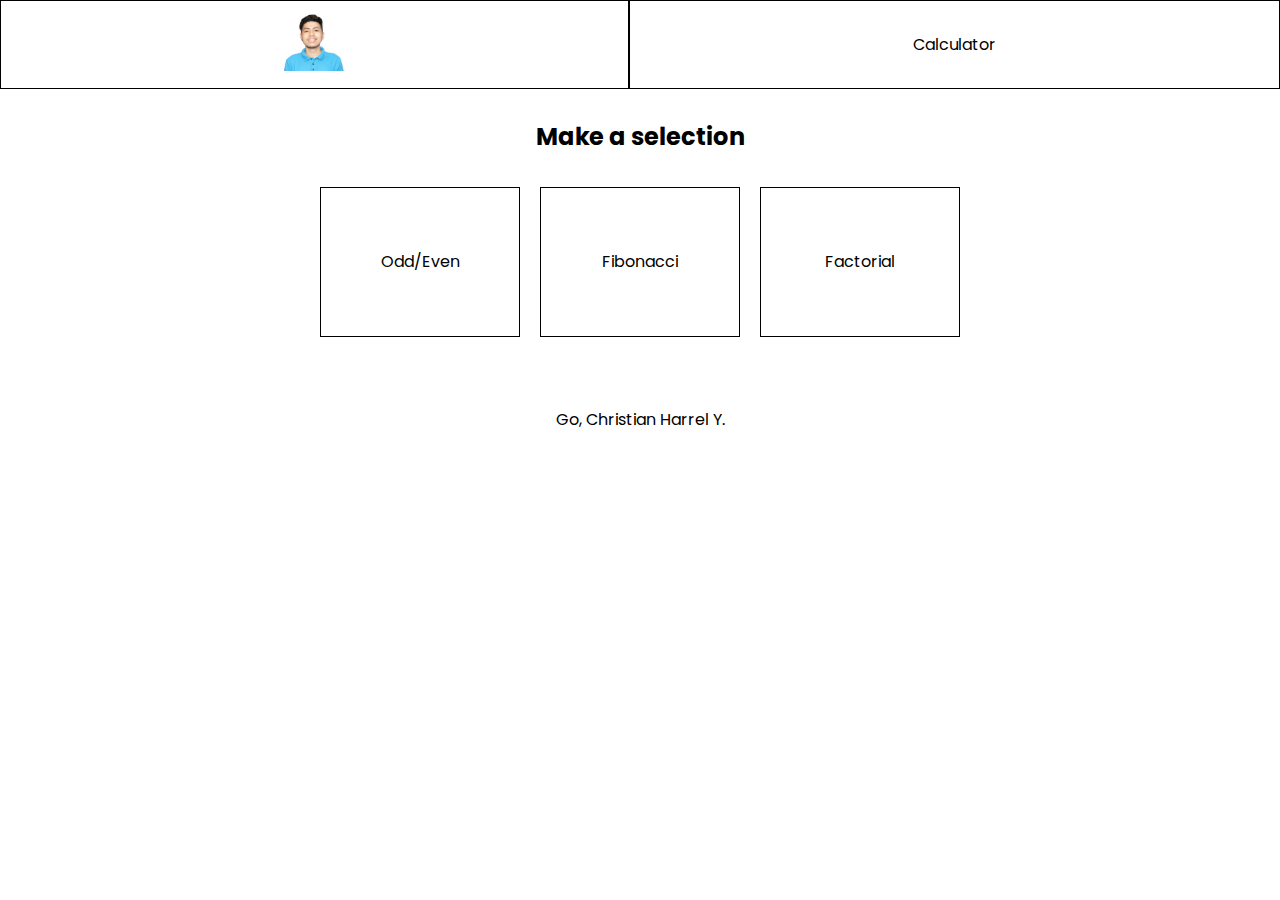
<file: calculator/index.html>
<!DOCTYPE html>
<html lang="en">
  <head>
    <meta charset="UTF-8" />
    <meta name="viewport" content="width=device-width, initial-scale=1.0" />
    <title>Calculator</title>
    <link rel="icon" href="../assets/icons/carrieschan-icon.png" />
    <link rel="stylesheet" href="./style.css" />
  </head>
  <body>
    <nav>
        <div class="logo">
          <img src="../assets/profile.jpg" alt="Logo" />
        </div>
        <div class="title">Calculator</div>
      </div>
    </nav>

    <h2>Make a selection</h2>

    <div class="container">
      <div class="sections">
        <a href="./odd-even.html">
          <div class="odd-even">Odd/Even</div>
        </a>
        <a href="./fibonacci.html">
          <div class="fibonacci">Fibonacci</div>
        </a>
        <a href="./factorial.html">
          <div class="factorial">Factorial</div>
        </a>
      </div>

      <div class="name">
        <p>Go, Christian Harrel Y.</p>
      </div>
    </div>
  </body>
</html>
</file>
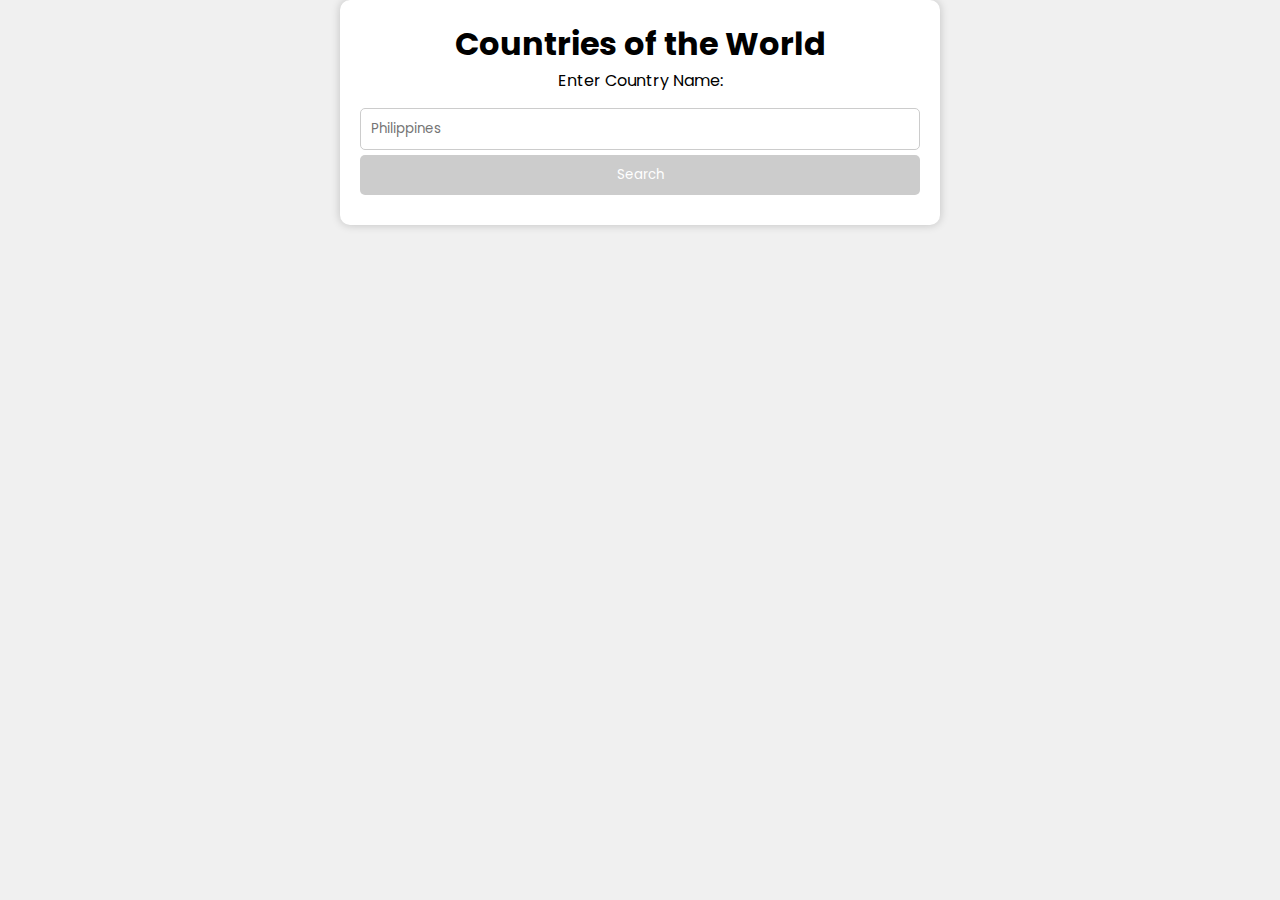
<file: countries/index.html>
<!DOCTYPE html>
<html lang="en">
  <head>
    <meta charset="UTF-8" />
    <meta name="viewport" content="width=device-width, initial-scale=1.0" />
    <title>Countries Of The World</title>
    <link rel="icon" href="../assets/icons/carrieschan-icon.png" />
    <link rel="stylesheet" href="./style.css" />
  </head>
  <body>
    <div class="container">
      <h1>Countries of the World</h1>
      <label for="country_input">Enter Country Name:</label>
      <div class="input-container">
        <input type="text" id="country_input" placeholder="Philippines" />
        <button onclick="searchCountry()" id="search_button" disabled>
          Search
        </button>
      </div>
    </div>

    <div class="results-container">
      <div id="country_details"></div>
      <div id="other_countries"></div>
    </div>

    <script src="./main.js"></script>
  </body>
</html>
</file>
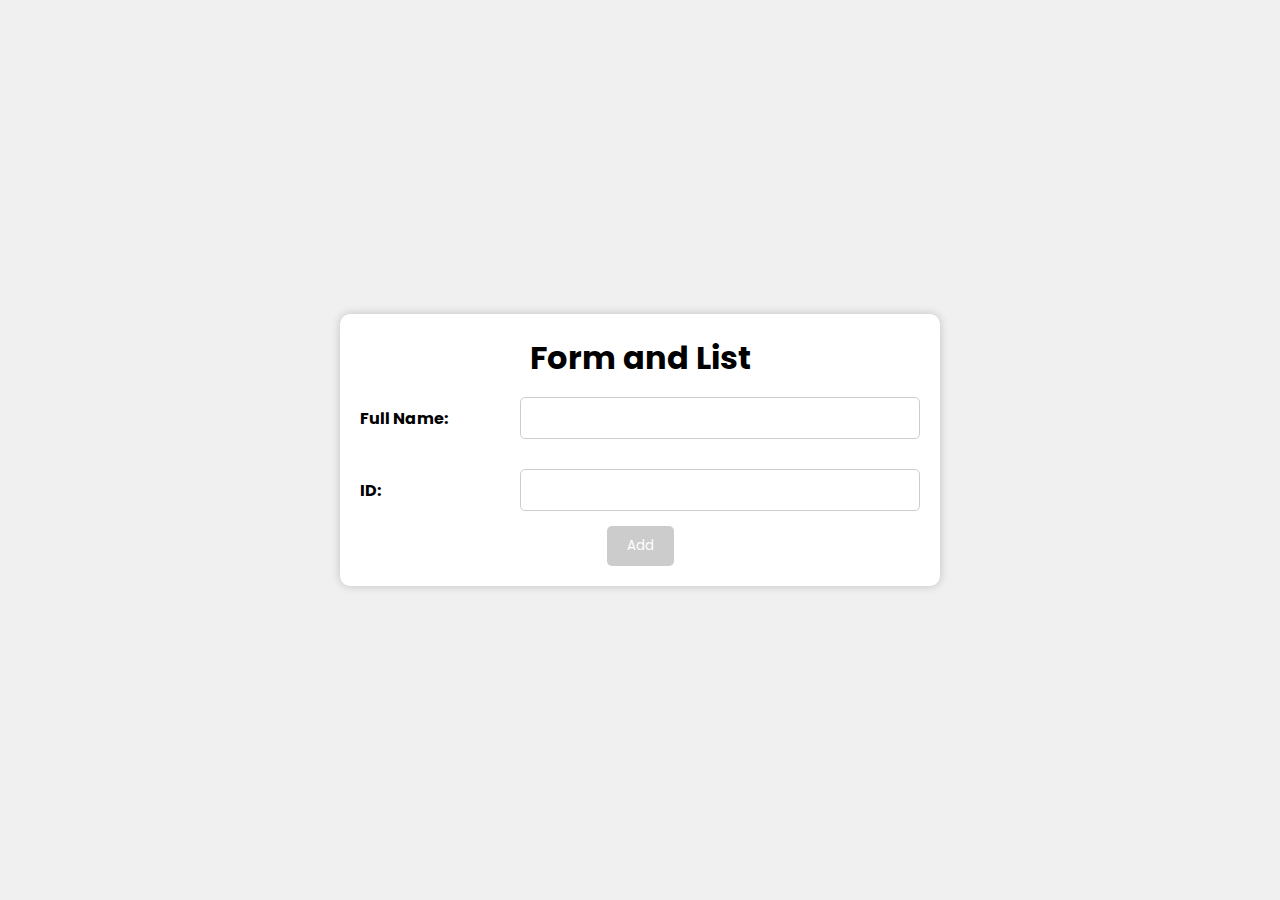
<file: list/index.html>
<!DOCTYPE html>
<html lang="en">
  <head>
    <meta charset="UTF-8" />
    <meta name="viewport" content="width=device-width, initial-scale=1.0" />
    <title>Form and List</title>
    <link rel="icon" href="../assets/icons/carrieschan-icon.png" />
    <link rel="stylesheet" href="./style.css" />
  </head>
  <body>
    <div class="container">
      <h1>Form and List</h1>

      <form id="item_form">
        <div class="input-container">
          <label for="full-name">Full Name:</label>
          <input type="text" id="full_name" required pattern="[A-Za-z0-9]+" />
        </div>
        <div class="input-container">
          <label for="id">ID:</label>
          <input type="number" id="id" required />
        </div>
        <div class="button-container">
          <button type="button" id="add_button" disabled>Add</button>
        </div>
      </form>

      <ul id="item_list"></ul>
    </div>

    <script src="./main.js"></script>
  </body>
</html>
</file>
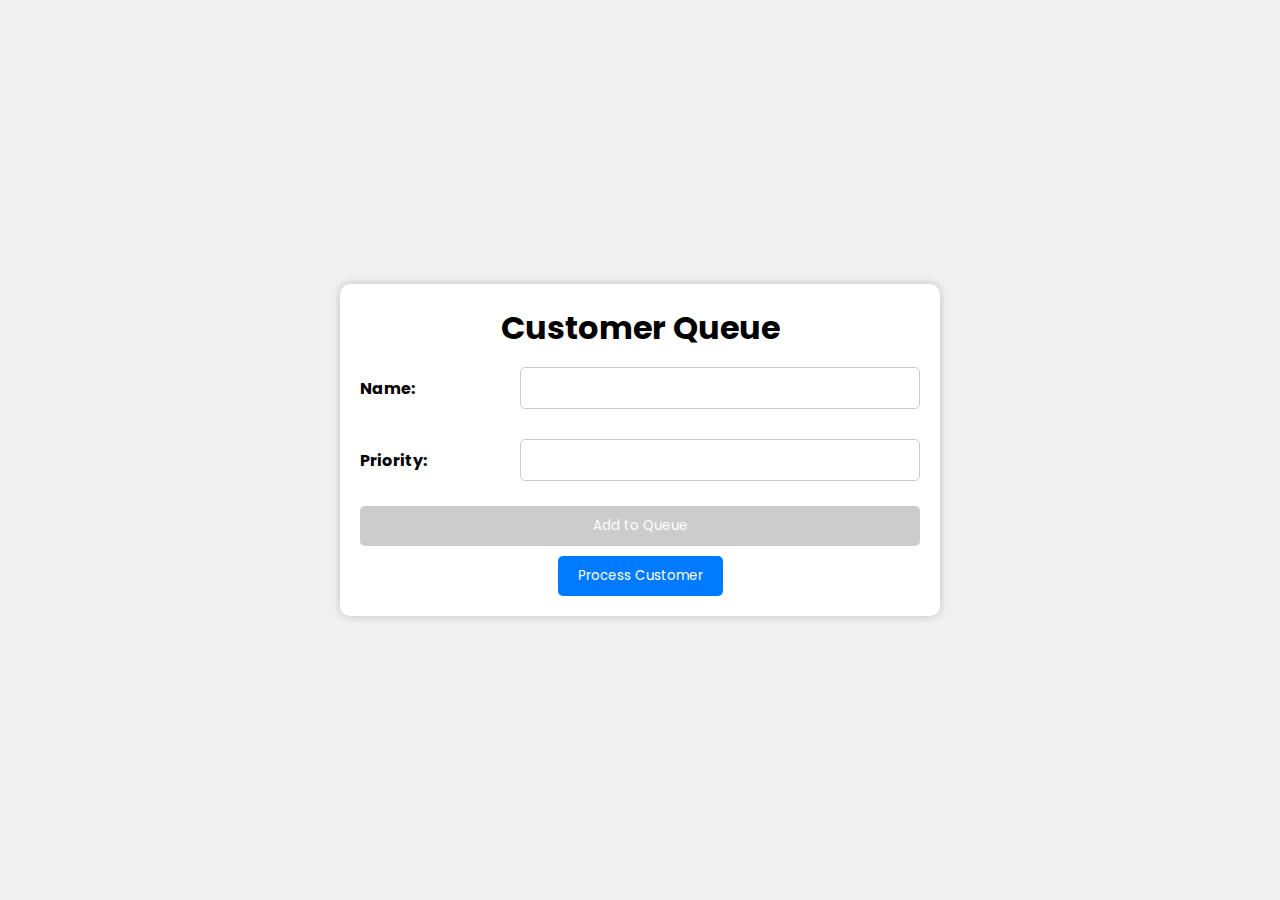
<file: queue/index.html>
<!DOCTYPE html>
<html lang="en">
  <head>
    <meta charset="UTF-8" />
    <meta name="viewport" content="width=device-width, initial-scale=1.0" />
    <title>Customer Queue</title>
    <link rel="icon" href="../assets/icons/carrieschan-icon.png" />
    <link rel="stylesheet" href="./style.css" />
  </head>
  <body>
    <div class="container">
      <h1>Customer Queue</h1>
      <form id="customer-form">
        <div class="input-container">
          <label for="name">Name:</label>
          <input type="text" id="name" required />
        </div>

        <div class="input-container">
          <label for="priority">Priority:</label>
          <input type="number" id="priority" required />
        </div>

        <button type="button" id="add_button" onclick="addToQueue()">
          Add to Queue
        </button>
      </form>

      <button type="button" onclick="processCustomer()">
        Process Customer
      </button>

      <div id="customer_info"></div>
    </div>

    <script src="./main.js"></script>
  </body>
</html>
</file>
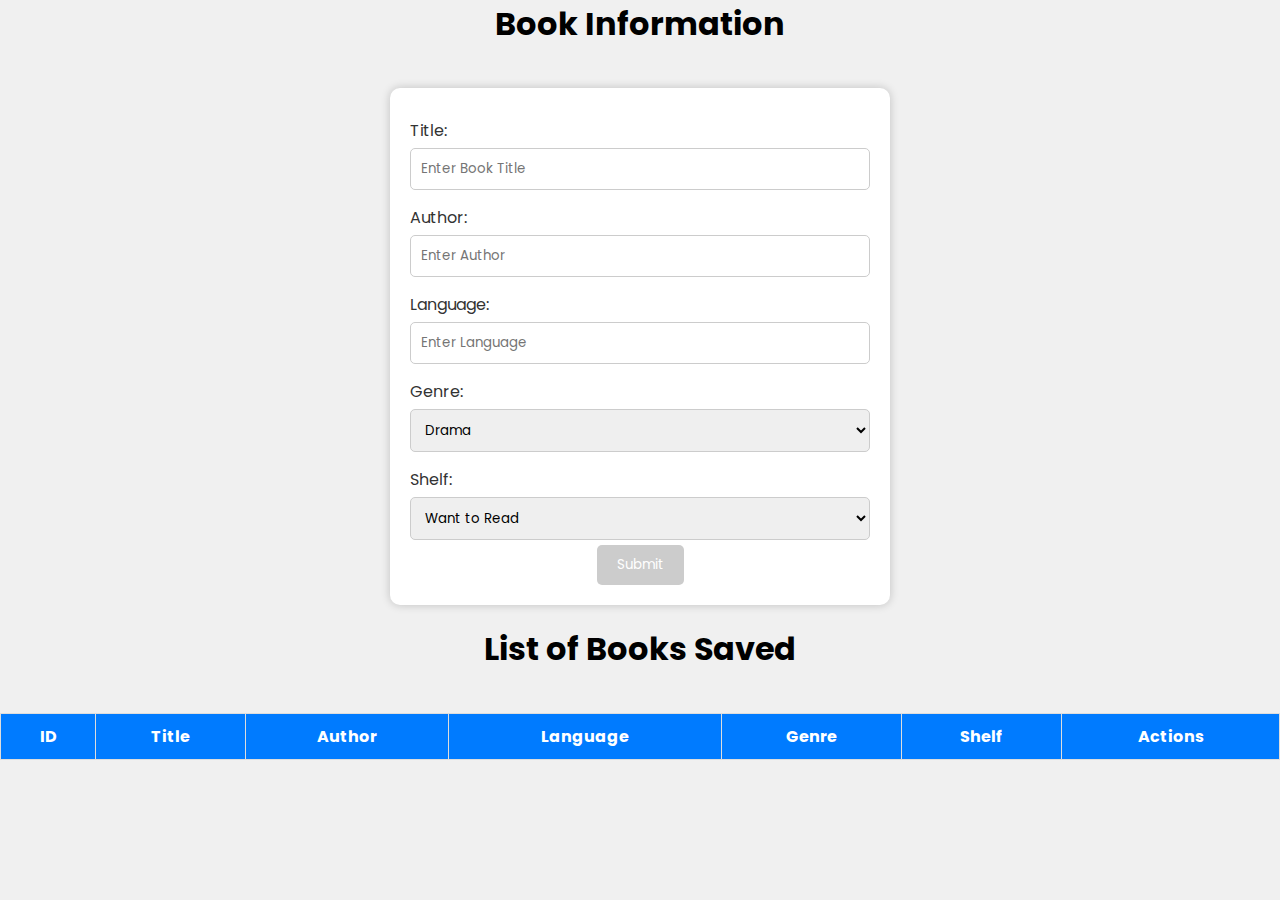
<file: rest/index.html>
<!DOCTYPE html>
<html lang="en">
  <head>
    <meta charset="UTF-8" />
    <meta name="viewport" content="width=device-width, initial-scale=1.0" />
    <title>Book Information</title>
    <link rel="icon" href="../assets/icons/carrieschan-icon.png" />
    <link rel="stylesheet" href="./style.css" />
  </head>
  <body>
    <h1>Book Information</h1>

    <div class="form-container">
      <form id="book_form">
        <label for="title">Title:</label>
        <input
          type="text"
          id="title"
          name="title"
          placeholder="Enter Book Title"
          required />

        <label for="author">Author:</label>
        <input
          type="text"
          id="author"
          name="author"
          placeholder="Enter Author"
          required />

        <label for="language">Language:</label>
        <input
          type="text"
          id="language"
          name="language"
          placeholder="Enter Language"
          required />

        <label for="genre">Genre:</label>
        <select id="genre" name="genre" required>
          <option value="Drama">Drama</option>
          <option value="Fiction">Fiction</option>
          <option value="NonFiction">Non Fiction</option>
          <option value="Poetry">Poetry</option>
        </select>

        <label for="shelf">Shelf:</label>
        <select id="shelf" name="shelf" required>
          <option value="WantToRead">Want to Read</option>
          <option value="CurrentlyReading">Currently Reading</option>
          <option value="Read">Read</option>
        </select>
        <input type="hidden" id="book_id" />

        <button type="submit" id="submit_button" disabled>Submit</button>
      </form>
    </div>

    <h1>List of Books Saved</h1>

    <div class="table-container">
      <table id="book_table">
        <thead>
          <tr>
            <th>ID</th>
            <th>Title</th>
            <th>Author</th>
            <th>Language</th>
            <th>Genre</th>
            <th>Shelf</th>
            <th>Actions</th>
          </tr>
        </thead>
        <tbody id="table_body"></tbody>
      </table>
    </div>

    <script src="./main.js"></script>
  </body>
</html>
</file>
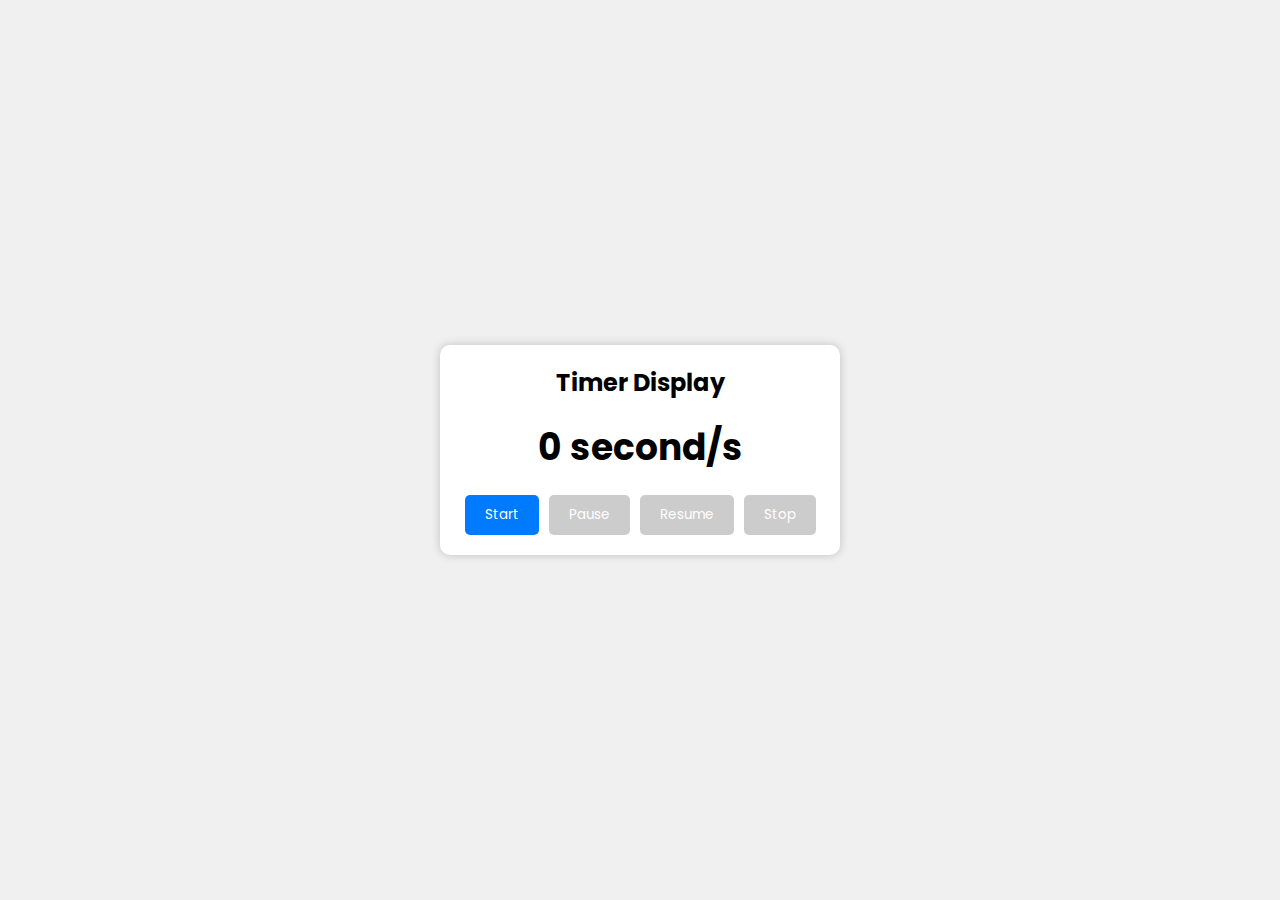
<file: timer/index.html>
<!DOCTYPE html>
<html lang="en">
  <head>
    <meta charset="UTF-8" />
    <meta name="viewport" content="width=device-width, initial-scale=1.0" />
    <title>Timer</title>
    <link rel="icon" href="../assets/icons/carrieschan-icon.png" />
    <link rel="stylesheet" href="./style.css" />
  </head>
  <body>
    <div class="container">
      <h1>Timer Display</h1>

      <div class="timer-wrapper">
        <p id="timer">0 second/s</p>
        <div class="buttons">
          <button id="start_button">Start</button>
          <button id="pause_button" disabled>Pause</button>
          <button id="resume_button" disabled>Resume</button>
          <button id="stop" disabled>Stop</button>
        </div>
      </div>
    </div>

    <script src="./main.js"></script>
  </body>
</html>
</file>
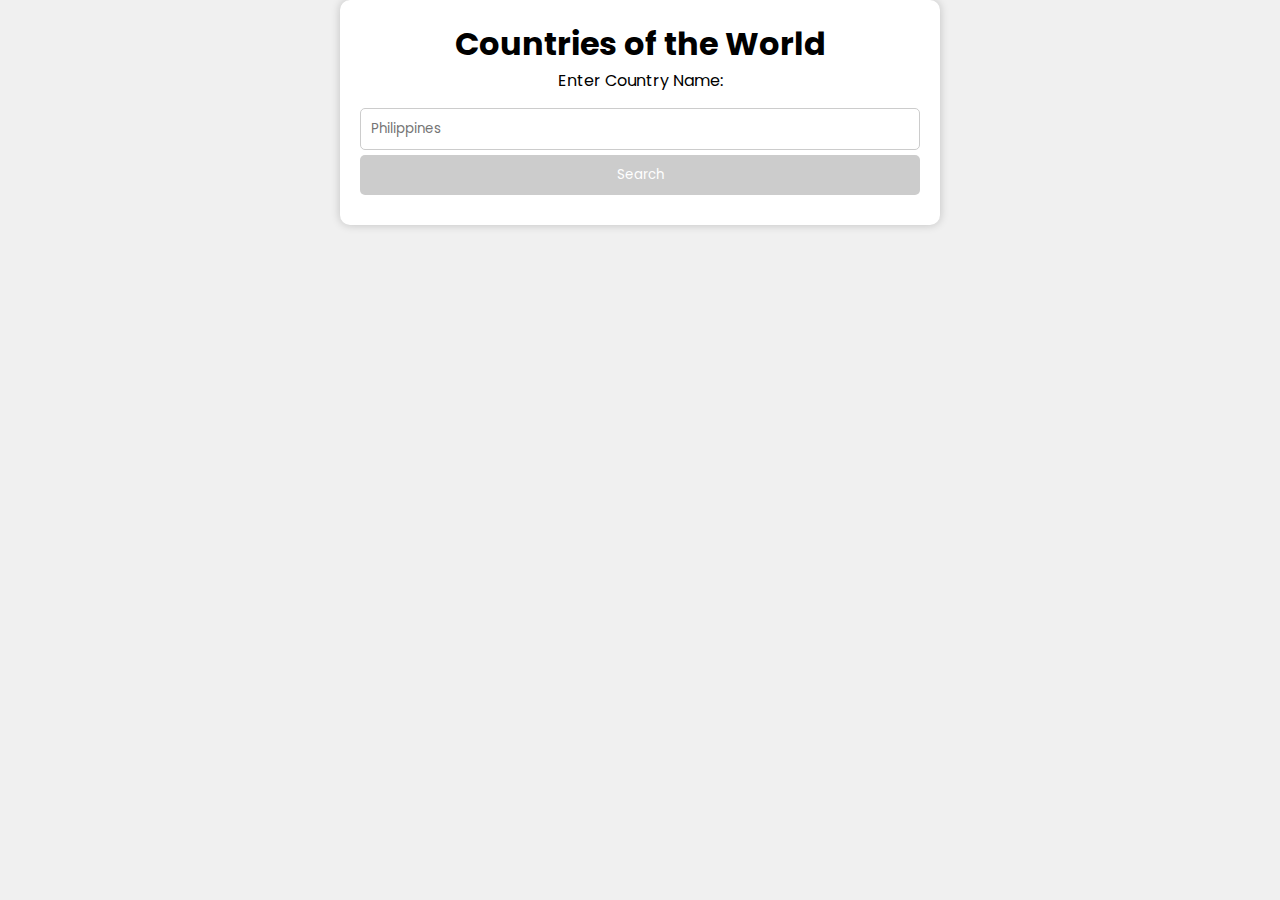
<file: countries_of_the_world.html>
<!DOCTYPE html>
<html lang="en">
  <head>
    <meta charset="UTF-8" />
    <meta name="viewport" content="width=device-width, initial-scale=1.0" />
    <title>Countries Of The World</title>
    <link rel="stylesheet" href="country.css" />
  </head>
  <body>
    <div class="container">
      <h1>Countries of the World</h1>
      <label for="country_input">Enter Country Name:</label>
      <div class="input-container">
        <input type="text" id="country_input" placeholder="Philippines" />
        <button onclick="searchCountry()" id="search_button" disabled>
          Search
        </button>
      </div>
    </div>

    <div class="results-container">
      <div id="country_details"></div>
      <div id="other_countries"></div>
    </div>

    <script src="country.js"></script>
  </body>
</html>
</file>
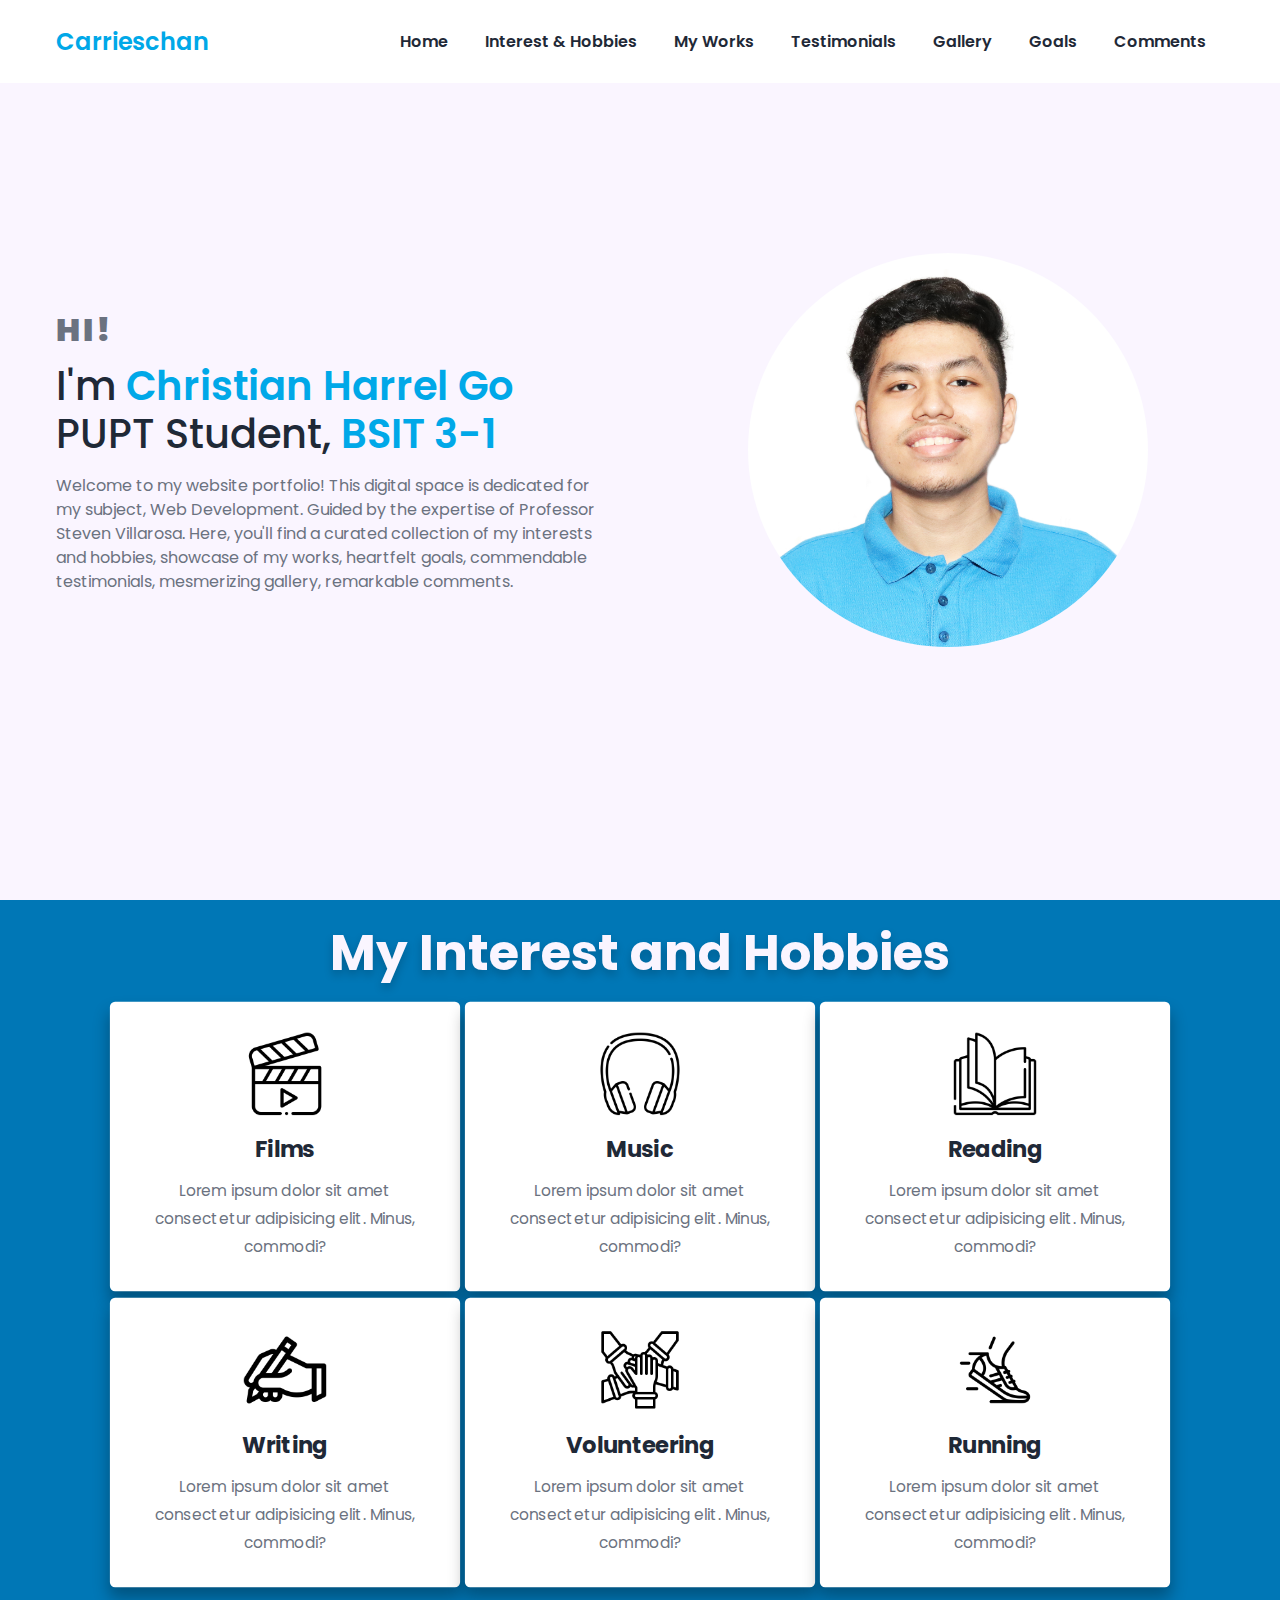
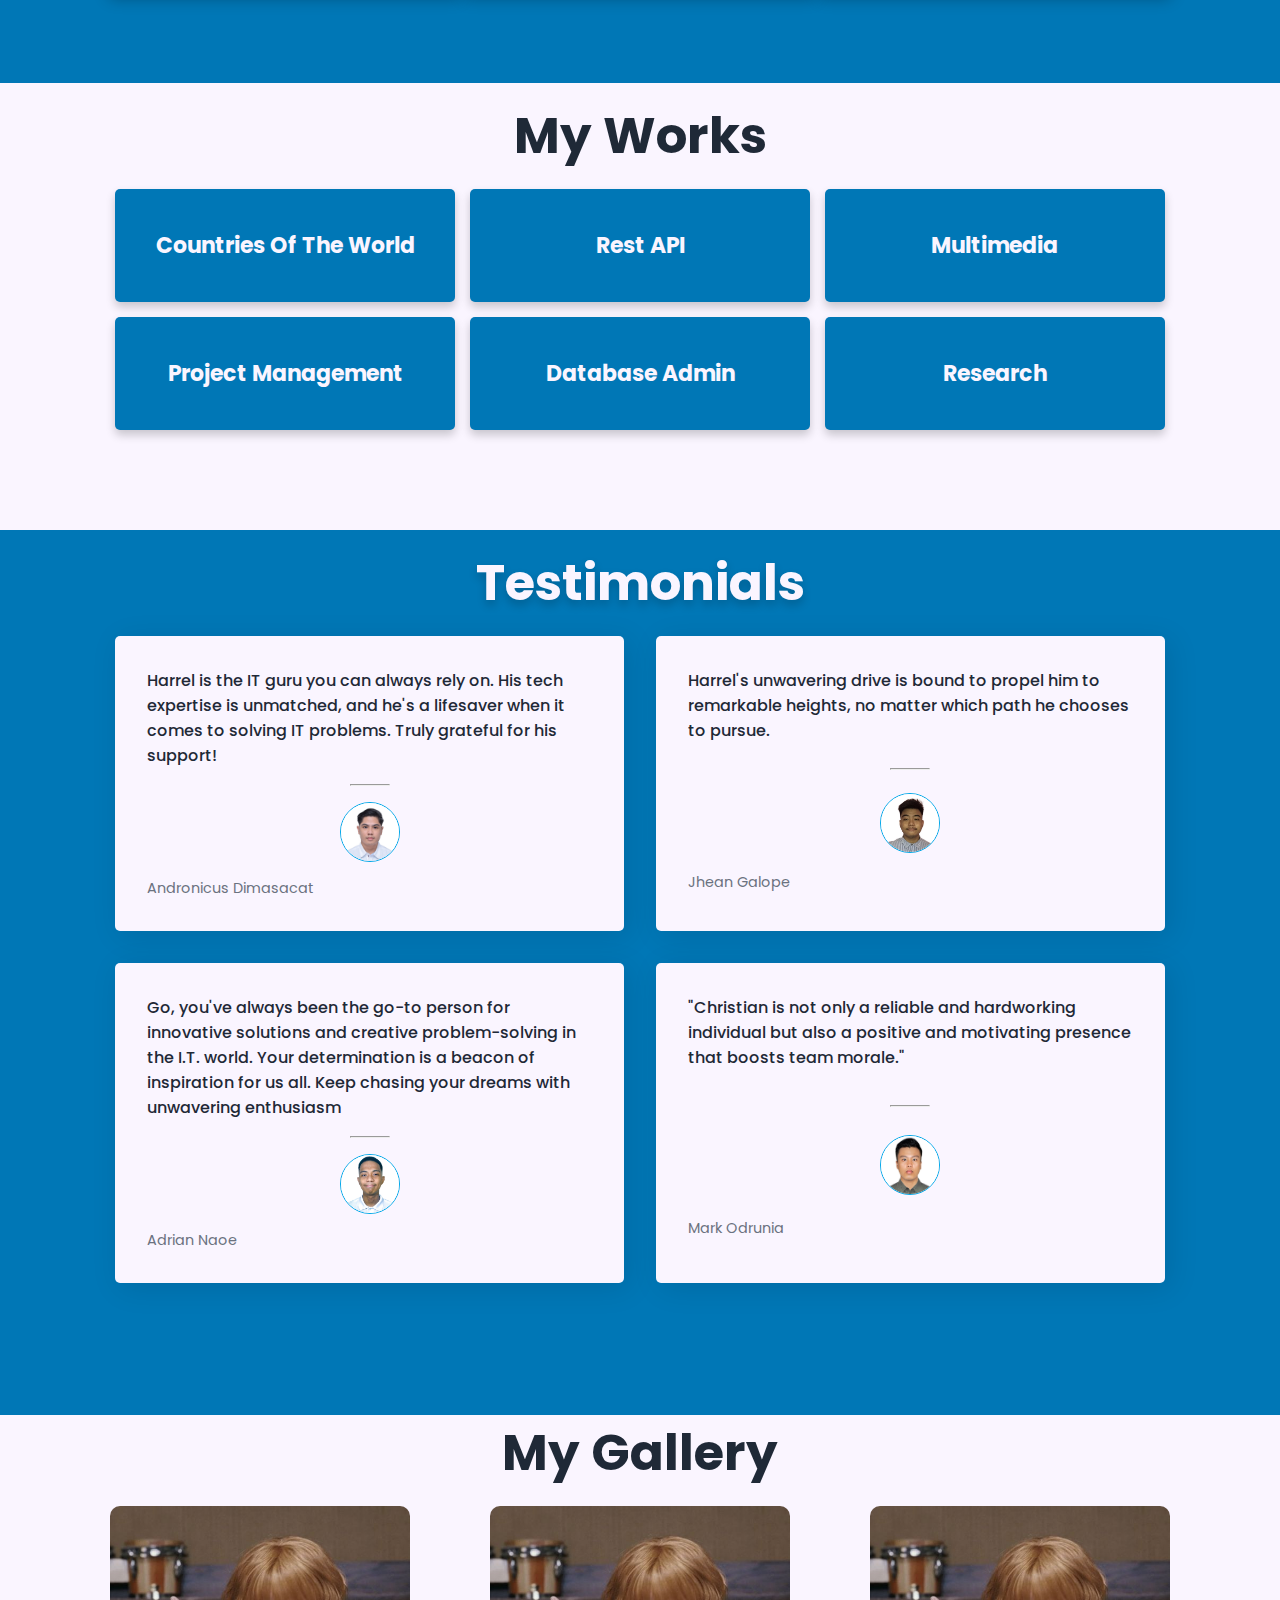
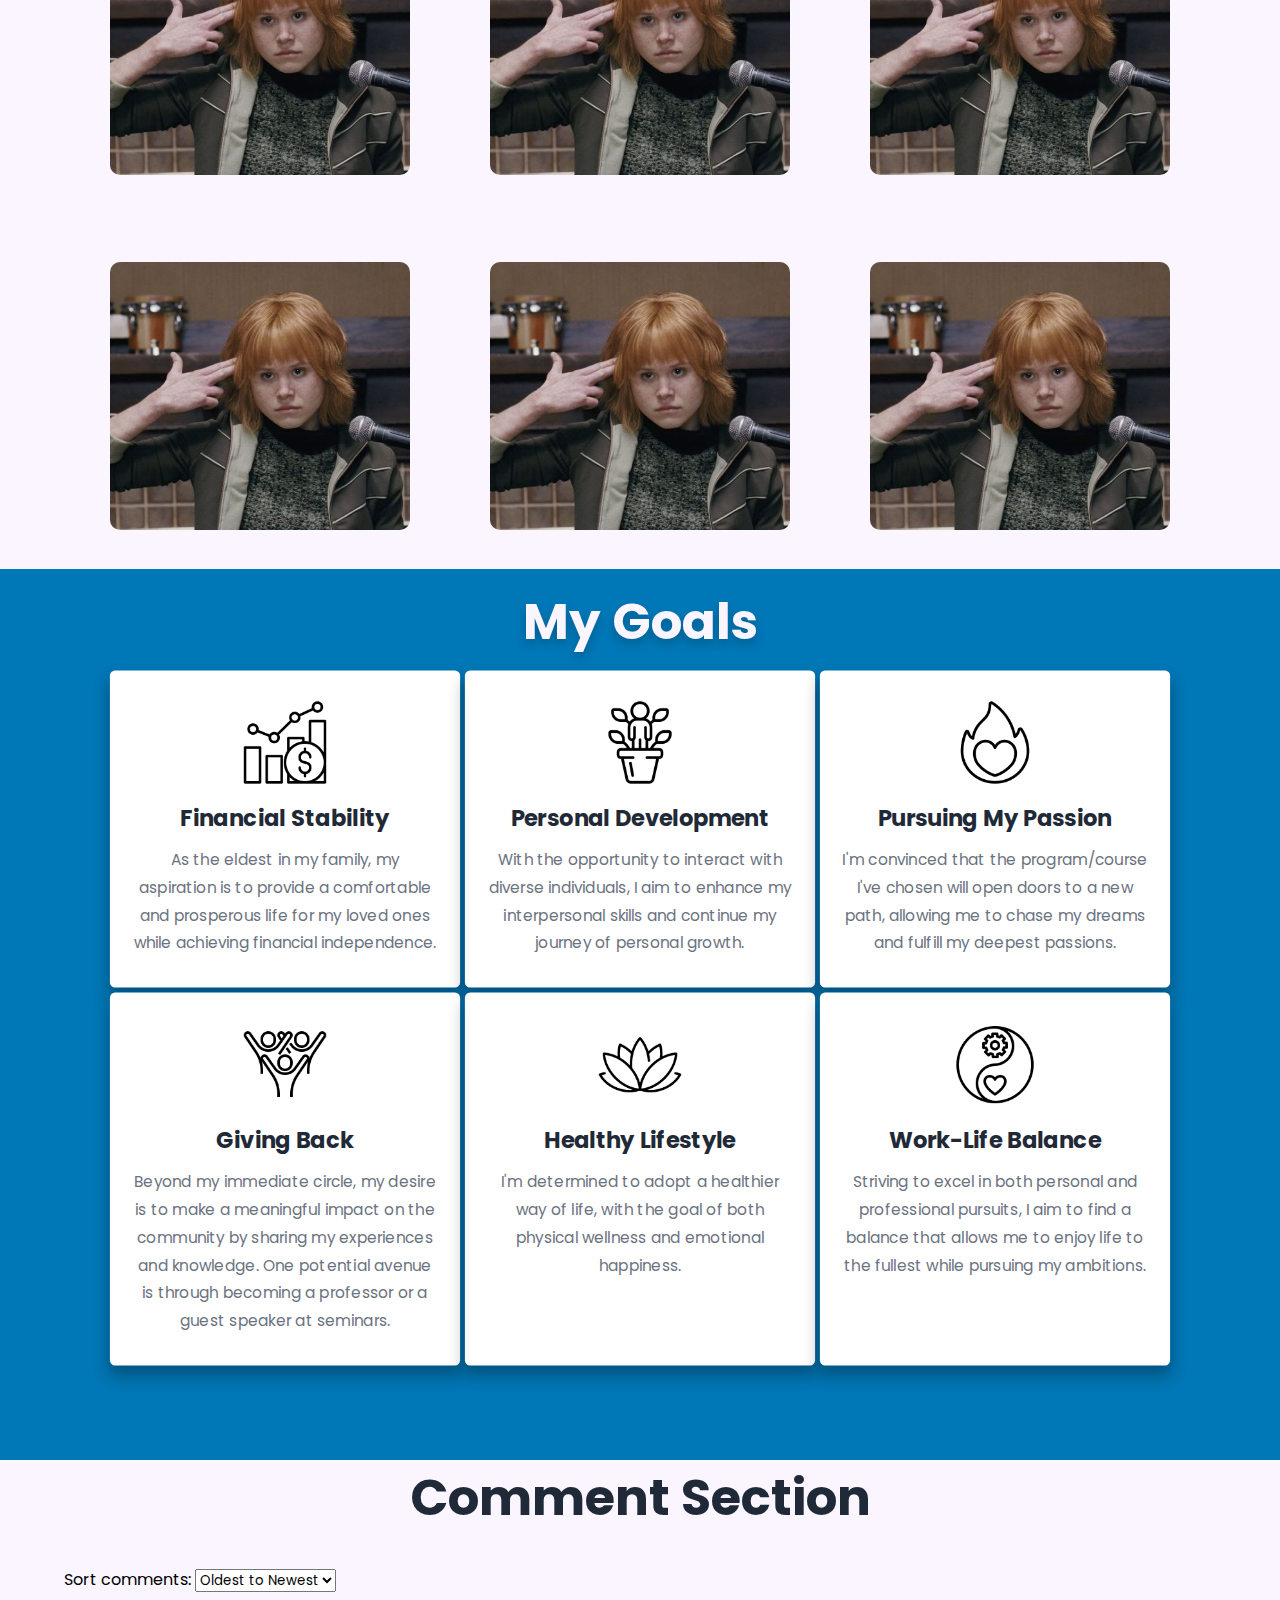
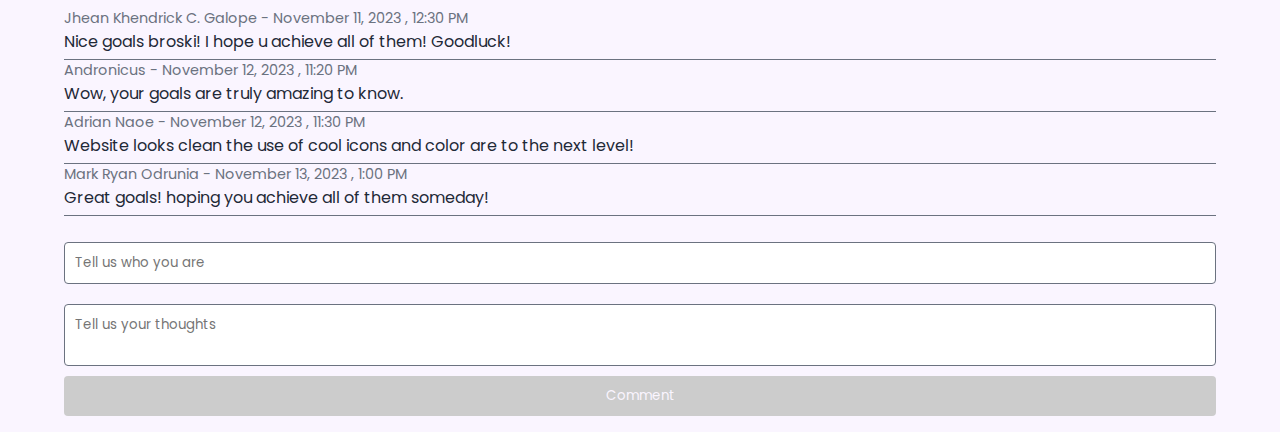
<file: go_christianharrel.html>
<!DOCTYPE html>
<html lang="en">
  <head>
    <meta charset="UTF-8" />
    <meta name="viewport" content="width=device-width, initial-scale=1.0" />
    <link rel="stylesheet" href="style.css" />
    <link rel="icon" href="../img/vrzn.png">
    <title>go christian harrel page</title>
  </head>
  <body>
    <nav>
      <div class="nav-content">
        <div class="logo"><a href="#">Carrieschan</a></div>

        <ul>
          <li><a href="../index.html">Home</a></li>
          <li><a href="#interest">Interest & Hobbies</a></li>
          <li><a href="#works">My Works</a></li>
          <li><a href="#testimonials">Testimonials</a></li>
          <li><a href="#gallery">Gallery</a></li>
          <li><a href="#goals">Goals</a></li>
          <li><a href="#comments">Comments</a></li>
        </ul>
      </div>
    </nav>

    <section class="profile">
      <div class="profile-container">
        <div class="profile-content">
          <p class="subtitle">HI!</p>
          <h1 class="profile-title">
            I'm <span>Christian Harrel Go </span>PUPT Student,
            <span>BSIT 3-1</span>
          </h1>
          <p class="profile-description">
            Welcome to my website portfolio! 
            This digital space is dedicated for my subject, Web Development. 
            Guided by the expertise of Professor Steven Villarosa. 
            Here, you'll find a curated collection of my interests and hobbies,
            showcase of my works, heartfelt goals, commendable testimonials, 
            mesmerizing gallery, remarkable comments.
          </p>
        </div>

        <div class="profile-image">
          <img src="./assets/profile.jpg" alt="my profile" />
        </div>
      </div>
    </section>

    <section class="container">
      <h1 class="heading" id="interest">My Interest and Hobbies</h1>

      <div class="box-container">
        <div class="box">
          <img src="./assets/video.png" alt="film" />
          <h3>Films</h3>
          <p>
            Lorem ipsum dolor sit amet consectetur adipisicing elit. Minus,
            commodi?
          </p>
        </div>

        <div class="box">
          <img src="./assets/headphones.png" alt="music" />
          <h3>Music</h3>
          <p>
            Lorem ipsum dolor sit amet consectetur adipisicing elit. Minus,
            commodi?
          </p>
        </div>

        <div class="box">
          <img src="./assets/open-book.png" alt="reading" />
          <h3>Reading</h3>
          <p>
            Lorem ipsum dolor sit amet consectetur adipisicing elit. Minus,
            commodi?
          </p>
        </div>

        <div class="box">
          <img src="./assets/writing.png" alt="writing" />
          <h3>Writing</h3>
          <p>
            Lorem ipsum dolor sit amet consectetur adipisicing elit. Minus,
            commodi?
          </p>
        </div>

        <div class="box">
          <img src="./assets/team.png" alt="volunteering" />
          <h3>Volunteering</h3>
          <p>
            Lorem ipsum dolor sit amet consectetur adipisicing elit. Minus,
            commodi?
          </p>
        </div>

        <div class="box">
          <img src="./assets/running-shoes.png" alt="running" />
          <h3>Running</h3>
          <p>
            Lorem ipsum dolor sit amet consectetur adipisicing elit. Minus,
            commodi?
          </p>
        </div>
      </div>
    </section>

    <section class="container container-two">
      <h1 class="heading-two" id="works">My Works</h1>

      <div class="box-container">
        <a href="countries_of_the_world.html">
          <div class="box-two">
            <h3>Countries Of The World</h3>
          </div>
        </a>

        <a href="rest_api.html">
          <div class="box-two">
            <h3>Rest API</h3>
          </div>
        </a>

        <a href="#">
          <div class="box-two">
            <h3>Multimedia</h3>
          </div>
        </a>

        <a href="#">
          <div class="box-two">
            <h3>Project Management</h3>
          </div>
        </a>

        <a href="#">
          <div class="box-two">
            <h3>Database Admin</h3>
          </div>
        </a>

        <a href="#">
          <div class="box-two">
            <h3>Research</h3>
          </div>
        </a>
      </div>
    </section>

    <section class="container">
      <h1 class="heading" id="testimonials">Testimonials</h1>
      <div class="testimonials-grid">
        <div class="card">
          <p>
            Harrel is the IT guru you can always rely on. 
            His tech expertise is unmatched, and he's a lifesaver when 
            it comes to solving IT problems. Truly grateful for his support!
          </p>
          <hr />
          <img src="./assets/dimasacat.jpg" alt="Andronicus" />
          <p class="name">Andronicus Dimasacat</p>
        </div>

        <div class="card">
          <p>
            Harrel's unwavering drive is bound to propel him to remarkable
            heights, no matter which path he chooses to pursue.
          </p>
          <hr />
          <img src="./assets/galope.jpg" alt="Jhean" />
          <p class="name">Jhean Galope</p>
        </div>

        <div class="card">
          <p>
            Go, you've always been the go-to person for innovative 
            solutions and creative problem-solving in the I.T. world. 
            Your determination is a beacon of inspiration for us all. 
            Keep chasing your dreams with unwavering enthusiasm
          </p>
          <hr />
          <img src="./assets/naoe.jpg" alt="Naoe" />
          <p class="name">Adrian Naoe</p>
        </div>

        <div class="card">
          <p>
            "Christian is not only a reliable and hardworking individual but
            also a positive and motivating presence that boosts team morale."
          </p>
          <hr />
          <img src="./assets/odrunia.jpg" alt="Mark" />
          <p class="name">Mark Odrunia</p>
        </div>
      </div>
    </section>

    <h1 class="heading-two" id="gallery">My Gallery</h1>

    <section class="wrapper">
      <div class="gallery">
        <img src="./assets/kimpine.jpg" alt="kimpine" />
      </div>

      <div class="gallery">
        <img src="./assets/kimpine.jpg" alt="kimpine" />
      </div>

      <div class="gallery">
        <img src="./assets/kimpine.jpg" alt="kimpine" />
      </div>

      <div class="gallery">
        <img src="./assets/kimpine.jpg" alt="kimpine" />
      </div>

      <div class="gallery">
        <img src="./assets/kimpine.jpg" alt="kimpine" />
      </div>

      <div class="gallery">
        <img src="./assets/kimpine.jpg" alt="kimpine" />
      </div>
    </section>

    <section class="container">
      <h1 class="heading" id="goals">My Goals</h1>

      <div class="box-container">
        <div class="box">
          <img src="./assets/financial.png" alt="financial stability" />
          <h3>Financial Stability</h3>
          <p>
            As the eldest in my family, my aspiration is to provide a
            comfortable and prosperous life for my loved ones 
            while achieving financial independence.
          </p>
        </div>

        <div class="box">
          <img src="./assets/growth.png" alt="personal development" />
          <h3>Personal Development</h3>
          <p>
            With the opportunity to interact with diverse individuals,
            I aim to enhance my interpersonal skills 
            and continue my journey of personal growth.
          </p>
        </div>

        <div class="box">
          <img src="./assets/passion.png" alt="pursuing passion" />
          <h3>Pursuing My Passion</h3>
          <p>
            I'm convinced that the program/course I've chosen 
            will open doors to a new path, allowing me to 
            chase my dreams and fulfill my deepest passions.
          </p>
        </div>

        <div class="box">
          <img src="./assets/cheer-up.png" alt="giving back" />
          <h3>Giving Back</h3>
          <p>
            Beyond my immediate circle, my desire is to make a 
            meaningful impact on the community by sharing my 
            experiences and knowledge. One potential avenue is 
            through becoming a professor or a guest speaker at seminars.
          </p>
        </div>

        <div class="box">
          <img src="./assets/lotus.png" alt="lifestyle" />
          <h3>Healthy Lifestyle</h3>
          <p>
            I'm determined to adopt a healthier way of life, with the goal 
            of both physical wellness and emotional happiness.
          </p>
        </div>

        <div class="box">
          <img src="./assets/wellness.png" alt="wellness" />
          <h3>Work-Life Balance</h3>
          <p>
            Striving to excel in both personal and professional pursuits, 
            I aim to find a balance that allows me to enjoy life 
            to the fullest while pursuing my ambitions.
          </p>
        </div>
      </div>
    </section>

    <h1 class="heading-two" id="comments">Comment Section</h1>
    <div class="sort-option">
      <label for="sort_option">Sort comments:</label>
      <select id="sort_option" onchange="sortComments()">
        <option value="oldest">Oldest to Newest</option>
        <option value="newest">Newest to Oldest</option>
      </select>
    </div>
    
    <section class="comment-card">
      <div class="comment-info">
        <p class="name">
          Jhean Khendrick C. Galope - November 11, 2023 , 12:30 PM
        </p>

        <p class="comment">
          Nice goals broski! I hope u achieve all of them! Goodluck!
        </p>
      </div>

      <div class="comment-info">
        <p class="name">Andronicus - November 12, 2023 , 11:20 PM </p>
        <p class="comment">Wow, your goals are truly amazing to know.</p>
      </div>

      <div class="comment-info">
        <p class="name">Adrian Naoe - November 12, 2023 , 11:30 PM</p>
        <p class="comment">
          Website looks clean the use of cool icons and color are to the next
          level!
        </p>
      </div>

      <div class="comment-info">
        <p class="name">Mark Ryan Odrunia - November 13, 2023 , 1:00 PM</p>
        <p class="comment">
          Great goals! hoping you achieve all of them someday!
        </p>
      </div>
    </section>

    <form>
      <div class="comment-form">
        <input
          type="text"
          name="username"
          id="username"
          placeholder="Tell us who you are"
        />

        <textarea
          name="comment"
          id="input_comment"
          placeholder="Tell us your thoughts"
        ></textarea>

        <button type="button" class="comment-btn" disabled>Comment</button>
      </div>
    </form>

    <script src="main.js"></script>
  </body>
</html>
</file>
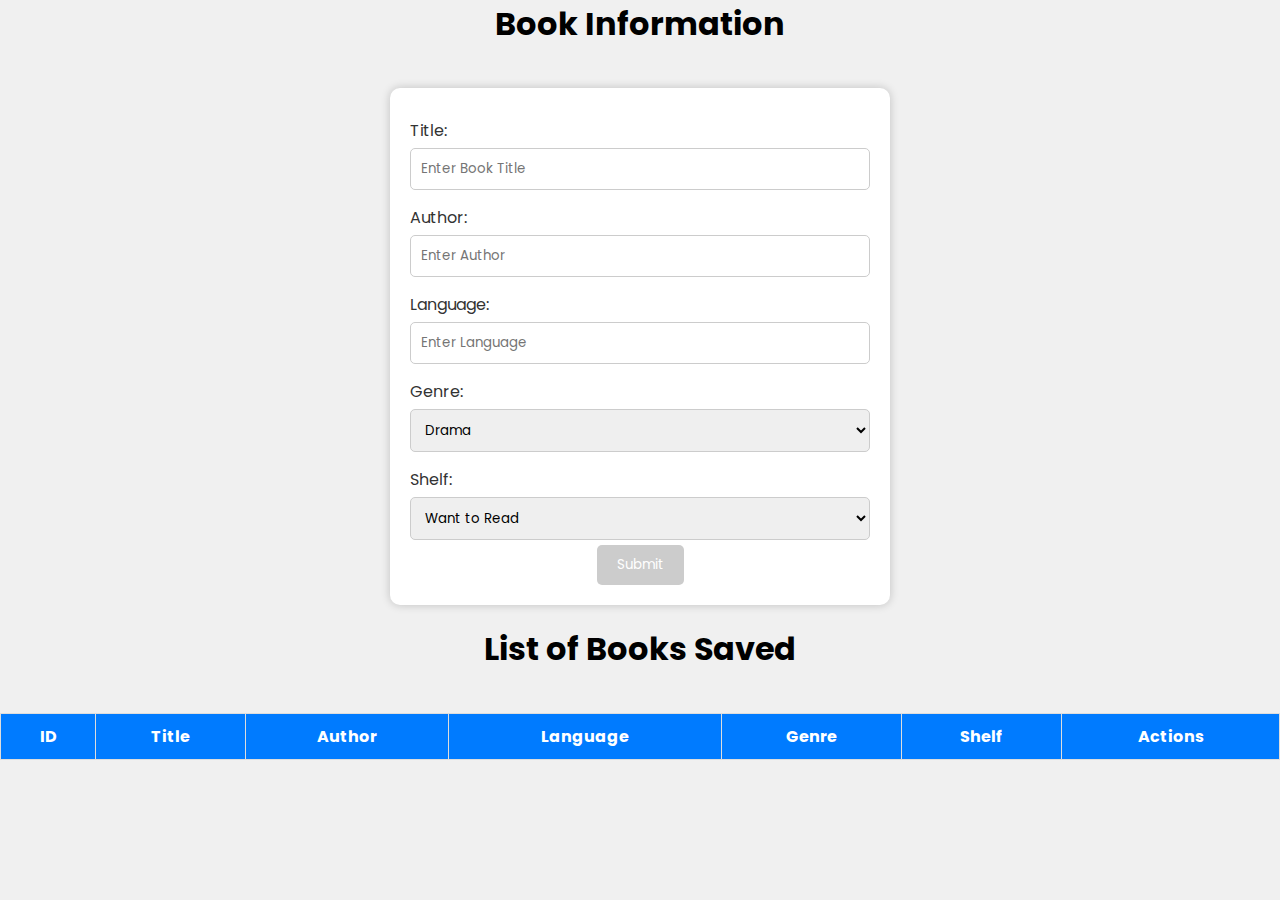
<file: rest_api.html>
<!DOCTYPE html>
<html lang="en">
  <head>
    <meta charset="UTF-8" />
    <meta name="viewport" content="width=device-width, initial-scale=1.0" />
    <link rel="stylesheet" href="rest_api.css" />
    <title>Book Information</title>
  </head>
  <body>
    <h1>Book Information</h1>

    <div class="form-container">
      <form id="book_form">
        <label for="title">Title:</label>
        <input
          type="text"
          id="title"
          name="title"
          placeholder="Enter Book Title"
          required
        />

        <label for="author">Author:</label>
        <input
          type="text"
          id="author"
          name="author"
          placeholder="Enter Author"
          required
        />

        <label for="language">Language:</label>
        <input
          type="text"
          id="language"
          name="language"
          placeholder="Enter Language"
          required
        />

        <label for="genre">Genre:</label>
        <select id="genre" name="genre" required>
          <option value="Drama">Drama</option>
          <option value="Fiction">Fiction</option>
          <option value="NonFiction">Non Fiction</option>
          <option value="Poetry">Poetry</option>
        </select>

        <label for="shelf">Shelf:</label>
        <select id="shelf" name="shelf" required>
          <option value="WantToRead">Want to Read</option>
          <option value="CurrentlyReading">Currently Reading</option>
          <option value="Read">Read</option>
        </select>
        <input type="hidden" id="book_id" />

        <button type="submit" id="submit_button" disabled>Submit</button>
      </form>
    </div>

    <h1>List of Books Saved</h1>

    <div class="table-container">
      <table id="book_table">
        <thead>
          <tr>
            <th>ID</th>
            <th>Title</th>
            <th>Author</th>
            <th>Language</th>
            <th>Genre</th>
            <th>Shelf</th>
            <th>Actions</th>
          </tr>
        </thead>
        <tbody id="table_body"></tbody>
      </table>
    </div>

    <script src="rest_api.js"></script>
  </body>
</html>
</file>
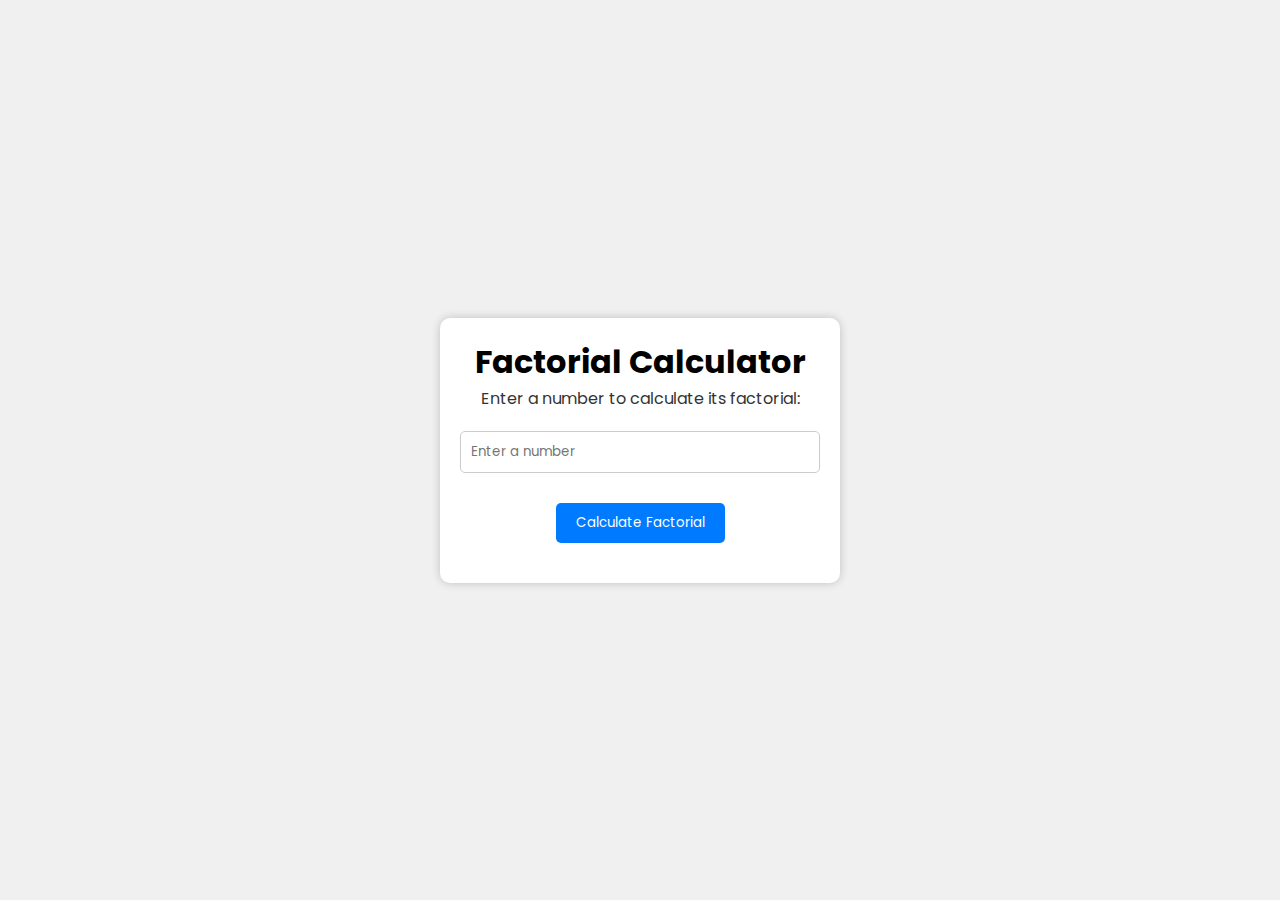
<file: calculator/factorial.html>
<!DOCTYPE html>
<html lang="en">
  <head>
    <meta charset="UTF-8" />
    <meta name="viewport" content="width=device-width, initial-scale=1.0" />
    <title>Factorial</title>
    <link rel="icon" href="../assets/icons/carrieschan-icon.png" />
    <link rel="stylesheet" href="./calculator.css" />
  </head>
  <body>
    <div class="container">
      <h1>Factorial Calculator</h1>
      <p>Enter a number to calculate its factorial:</p>
      <input type="number" id="fact_input" placeholder="Enter a number" />
      <button onclick="calculateFactorial()">Calculate Factorial</button>
      <p id="fact_result"></p>
    </div>

    <script src="./main.js"></script>
  </body>
</html>
</file>
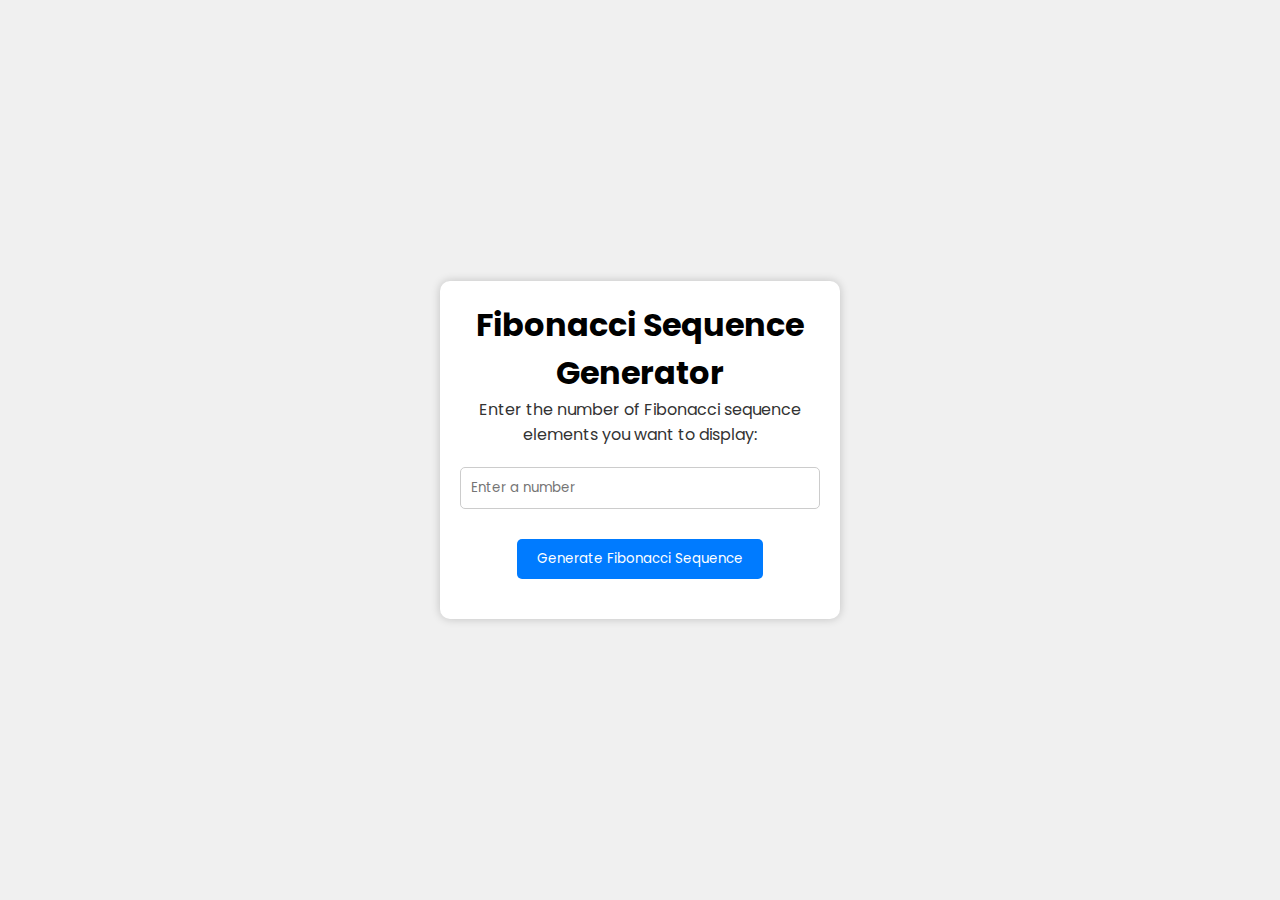
<file: calculator/fibonacci.html>
<!DOCTYPE html>
<html lang="en">
  <head>
    <meta charset="UTF-8" />
    <meta name="viewport" content="width=device-width, initial-scale=1.0" />
    <title>Fibonacci</title>
    <link rel="icon" href="../assets/icons/carrieschan-icon.png" />
    <link rel="stylesheet" href="./calculator.css" />
  </head>
  <body>
    <div class="container">
      <h1>Fibonacci Sequence Generator</h1>
      <p>
        Enter the number of Fibonacci sequence elements you want to display:
      </p>
      <input
        type="number"
        id="fibonacci_input"
        min="1"
        placeholder="Enter a number" />
      <button onclick="generateFibonacci()">
        Generate Fibonacci Sequence
      </button>
      <p id="fibonacci_result"></p>
    </div>

    <script src="./main.js"></script>
  </body>
</html>
</file>
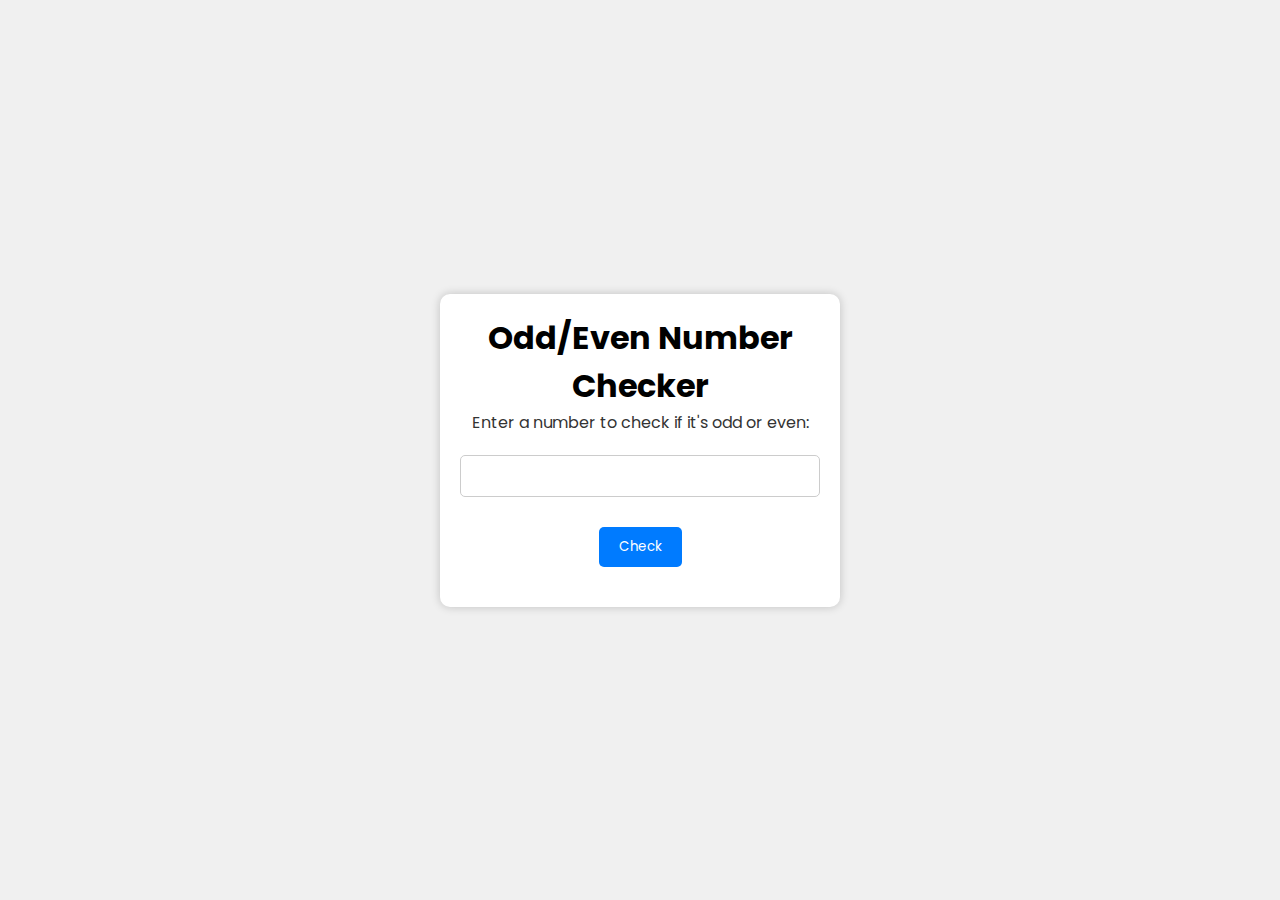
<file: calculator/odd-even.html>
<!DOCTYPE html>
<html lang="en">
  <head>
    <meta charset="UTF-8" />
    <meta name="viewport" content="width=device-width, initial-scale=1.0" />
    <title>Odd/Even</title>
    <link rel="icon" href="../assets/icons/carrieschan-icon.png" />
    <link rel="stylesheet" href="./calculator.css" />
  </head>
  <body>
    <div class="container">
      <h1>Odd/Even Number Checker</h1>
      <p>Enter a number to check if it's odd or even:</p>
      <input type="number" id="number_input" />
      <button onclick="checkNumber()">Check</button>
      <p id="check_result"></p>
    </div>

    <script src="./main.js"></script>
  </body>
</html>
</file>
<file: calculator/style.css>
@import url('https://fonts.googleapis.com/css2?family=Poppins:wght@400;600;700&display=swap');

* {
  margin: 0;
  padding: 0;
  box-sizing: border-box;
}

body {
  font-family: 'Poppins', sans-serif;
  height: 100vh;
  text-align: center;
}

nav {
  width: 100%;
  display: grid;
  grid-template-areas:
    'logo title title'
    'report report report';
}

.logo {
  grid-area: logo;
}

.logo img {
  width: 40px;
  height: 40px;
}

.title {
  display: flex;
  justify-content: center;
  align-items: center;
  grid-area: title;
}

.report {
  display: flex;
  justify-content: center;
  align-items: center;
  grid-area: report;
}

nav div {
  border: 1px solid black;
  padding: 10px;
}

h2 {
  margin-top: 30px;
}

.container {
  display: flex;
  flex-direction: row;
  flex-wrap: wrap;
  justify-content: center;
  align-items: center;
  height: 30vh;
  margin-top: 30px;
  gap: 20px;
}

.sections {
  display: flex;
  flex-wrap: wrap;
  justify-content: center;
  gap: 20px;
}

.container .sections a {
  text-decoration: none;
}

.container .sections div {
  width: 200px;
  height: 150px;
  border: 1px solid black;
  color: black;
  display: grid;
  align-items: center;
}

.container .sections div:hover {
  background-color: #6b7280;
  cursor: pointer;
}

.name {
  margin-top: 50px;
  padding-bottom: 20px;
}

@media (min-width: 768px) {
  nav {
    grid-template-areas: 'logo title';
  }

  .container {
    flex-direction: column;
  }
  .logo img {
    width: 60px;
    height: 60px;
  }
}
</file>
<file: countries/style.css>
@import url('https://fonts.googleapis.com/css2?family=Poppins:wght@400;600;700&display=swap');

* {
  font-family: 'Poppins', sans-serif;
  padding: 0;
  margin: 0;
  box-sizing: border-box;
}

body {
  background-color: #f0f0f0;
  display: flex;
  flex-direction: column;
  align-items: center;
  min-height: 100vh;
}

.container {
  background-color: #fff;
  border-radius: 10px;
  box-shadow: 0 0 10px rgba(0, 0, 0, 0.2);
  padding: 20px;
  text-align: center;
  width: 600px;
  margin-bottom: 20px;
}

input {
  padding: 10px;
  margin: 5px 0;
  width: 35rem;
  border: 1px solid #ccc;
  border-radius: 5px;
}

.input-container {
  display: flex;
  flex-direction: column;
  margin: 10px 0;
}

button {
  background-color: #007bff;
  color: #fff;
  border: none;
  padding: 10px 20px;
  border-radius: 5px;
  cursor: pointer;
}

#search_button:disabled {
  background-color: #ccc;
  cursor: not-allowed;
}

button:hover {
  background-color: #0056b3;
}

.results-container {
  display: flex;
  flex-direction: column;
  align-items: center;
}

#country_details {
  margin-bottom: 20px;
}

#other_countries {
  display: flex;
  flex-direction: column;
  align-items: center;
}

.country-card {
  background-color: #fff;
  border: 1px solid #ccc;
  border-radius: 5px;
  padding: 10px;
  margin: 10px;
  width: 150px;
  text-align: center;
}

.country-card img {
  max-width: 100%;
  height: auto;
  border-radius: 5px;
  margin-bottom: 10px;
}

.flag-row {
  display: flex;
  flex-wrap: wrap;
  justify-content: space-evenly;
  margin-bottom: 20px;
}

.flag-card {
  background-color: #fff;
  border: 1px solid #ccc;
  border-radius: 5px;
  padding: 10px;
  margin: 10px;
  width: 120px;
  text-align: center;
}

.flag-card img {
  max-width: 100%;
  height: auto;
  border-radius: 5px;
  margin-bottom: 10px;
}
</file>
<file: list/style.css>
@import url('https://fonts.googleapis.com/css2?family=Poppins:wght@400;600;700&display=swap');

* {
  font-family: 'Poppins', sans-serif;
  padding: 0;
  margin: 0;
  box-sizing: border-box;
}

body {
  background-color: #f0f0f0;
  display: flex;
  justify-content: center;
  align-items: center;
  min-height: 100vh;
}

.container {
  background-color: #fff;
  border-radius: 10px;
  box-shadow: 0 0 10px rgba(0, 0, 0, 0.2);
  padding: 20px;
  text-align: center;
  width: 600px;
}

form {
  display: flex;
  flex-direction: column;
}

label {
  text-align: left;
  font-weight: bold;
}

input {
  padding: 10px;
  margin: 5px 0;
  width: 25rem;
  border: 1px solid #ccc;
  border-radius: 5px;
}

.input-container {
  display: flex;
  justify-content: space-between;
  align-items: center;
  margin: 10px 0;
}

button {
  background-color: #007bff;
  color: #fff;
  border: none;
  padding: 10px 20px;
  border-radius: 5px;
  cursor: pointer;
}

#add_button:disabled {
  background-color: #ccc;
  cursor: not-allowed;
}

button:hover {
  background-color: #0056b3;
}

.item {
  display: flex;
  background-color: #fff;
  border: 1px solid #ccc;
  border-radius: 5px;
  padding: 10px;
  margin: 10px 0;
  justify-content: space-between;
  align-items: center;
}

.item .item-text {
  white-space: nowrap;
  overflow: hidden;
  text-overflow: ellipsis;
}

.delete-button {
  min-width: 80px;
  background-color: #dc3545;
  color: #fff;
  border: none;
  padding: 5px 10px;
  border-radius: 3px;
  cursor: pointer;
  margin-left: 10px;
}

.delete-button:hover {
  background-color: #bd2130;
}
</file>
<file: queue/style.css>
@import url('https://fonts.googleapis.com/css2?family=Poppins:wght@400;600;700&display=swap');

* {
  font-family: 'Poppins', sans-serif;
  padding: 0;
  margin: 0;
  box-sizing: border-box;
}

body {
  background-color: #f0f0f0;
  display: flex;
  justify-content: center;
  align-items: center;
  min-height: 100vh;
}

.container {
  background-color: #fff;
  border-radius: 10px;
  box-shadow: 0 0 10px rgba(0, 0, 0, 0.2);
  padding: 20px;
  text-align: center;
  width: 600px;
}

form {
  display: flex;
  flex-direction: column;
}

label {
  text-align: left;
  font-weight: bold;
}

input {
  padding: 10px;
  margin: 5px 0;
  width: 25rem;
  border: 1px solid #ccc;
  border-radius: 5px;
}

.input-container {
  display: flex;
  justify-content: space-between;
  align-items: center;
  margin: 10px 0;
}

button {
  background-color: #007bff;
  color: #fff;
  border: none;
  padding: 10px 20px;
  border-radius: 5px;
  cursor: pointer;
  margin-top: 10px;
}

#add_button:disabled {
  background-color: #ccc;
  cursor: not-allowed;
}

button:hover {
  background-color: #0056b3;
}

#customerInfo {
  margin-top: 20px;
}
</file>
<file: rest/style.css>
@import url('https://fonts.googleapis.com/css2?family=Poppins:wght@400;600;700&display=swap');

* {
  font-family: 'Poppins', sans-serif;
  padding: 0;
  margin: 0;
  box-sizing: border-box;
}

body {
  background-color: #f0f0f0;
  display: flex;
  flex-direction: column;
  align-items: center;
  min-height: 100vh;
}

h1 {
  color: #000;
  margin-bottom: 20px;
}

.form-container {
  background-color: #fff;
  border-radius: 10px;
  box-shadow: 0 0 10px rgba(0, 0, 0, 0.2);
  padding: 20px;
  text-align: center;
  max-width: 500px;
  width: 100%;
  margin-bottom: 20px;
  margin-top: 20px;
}

label {
  display: block;
  margin-top: 10px;
  color: #333;
  text-align: left;
}

input,
select {
  width: 100%;
  padding: 10px;
  margin: 5px 0;
  border: 1px solid #ccc;
  border-radius: 5px;
}

button {
  background-color: #007bff;
  color: #fff;
  border: none;
  padding: 10px 20px;
  border-radius: 5px;
  cursor: pointer;
}

button:hover {
  background-color: #0056b3;
}

.table-container {
  width: 100%;
  margin-top: 20px;
}

#book_table {
  width: 100%;
  border-collapse: collapse;
}

#book_table th,
#book_table td {
  border: 1px solid #ddd;
  padding: 10px;
  text-align: center;
}

#book_table th {
  background-color: #007bff;
  color: #fff;
}

#submit_button:disabled {
  background-color: #ccc;
  cursor: not-allowed;
}
</file>
<file: timer/style.css>
@import url("https://fonts.googleapis.com/css2?family=Poppins:wght@400;600;700&display=swap");

* {
  font-family: "Poppins", sans-serif;
  padding: 0;
  margin: 0;
  box-sizing: border-box;
}

body {
  background-color: #f0f0f0;
  display: flex;
  justify-content: center;
  align-items: center;
  min-height: 100vh;
}

.container {
  background-color: #fff;
  border-radius: 10px;
  box-shadow: 0 0 10px rgba(0, 0, 0, 0.2);
  padding: 20px;
  text-align: center;
  width: 400px;
}

h1 {
  font-size: 24px;
  margin-bottom: 20px;
}

.timer-wrapper {
  display: flex;
  flex-direction: column;
  align-items: center;
}

#timer {
  font-size: 36px;
  font-weight: 700;
  margin-bottom: 20px;
}

.buttons {
  display: flex;
  gap: 10px;
}

button {
  background-color: #007bff;
  color: #fff;
  border: none;
  padding: 10px 20px;
  border-radius: 5px;
  cursor: pointer;
}

button[disabled] {
  background-color: #ccc;
  cursor: not-allowed;
}

button[disabled]:hover {
  background-color: #ccc;
  cursor: not-allowed;
}

button:hover {
  background-color: #0056b3;
}
</file>
<file: country.css>
@import url("https://fonts.googleapis.com/css2?family=Poppins:wght@400;600;700&display=swap");

* {
  font-family: "Poppins", sans-serif;
  padding: 0;
  margin: 0;
  box-sizing: border-box;
}

body {
  background-color: #f0f0f0;
  display: flex;
  flex-direction: column;
  align-items: center;
  min-height: 100vh;
}

.container {
  background-color: #fff;
  border-radius: 10px;
  box-shadow: 0 0 10px rgba(0, 0, 0, 0.2);
  padding: 20px;
  text-align: center;
  width: 600px;
  margin-bottom: 20px;
}

input {
  padding: 10px;
  margin: 5px 0;
  width: 35rem;
  border: 1px solid #ccc;
  border-radius: 5px;
}

.input-container {
  display: flex;
  flex-direction: column;
  margin: 10px 0;
}

button {
  background-color: #007bff;
  color: #fff;
  border: none;
  padding: 10px 20px;
  border-radius: 5px;
  cursor: pointer;
}

#search_button:disabled {
  background-color: #ccc;
  cursor: not-allowed;
}

button:hover {
  background-color: #0056b3;
}

.results-container {
  display: flex;
  flex-direction: column;
  align-items: center;
}

#country_details {
  margin-bottom: 20px;
}

#other_countries {
  display: flex;
  flex-direction: column;
  align-items: center;
}

.country-card {
  background-color: #fff;
  border: 1px solid #ccc;
  border-radius: 5px;
  padding: 10px;
  margin: 10px;
  width: 150px;
  text-align: center;
}

.country-card img {
  max-width: 100%;
  height: auto;
  border-radius: 5px;
  margin-bottom: 10px;
}

.flag-row {
  display: flex;
  flex-wrap: wrap;
  justify-content: space-evenly;
  margin-bottom: 20px;
}

.flag-card {
  background-color: #fff;
  border: 1px solid #ccc;
  border-radius: 5px;
  padding: 10px;
  margin: 10px;
  width: 120px;
  text-align: center;
}

.flag-card img {
  max-width: 100%;
  height: auto;
  border-radius: 5px;
  margin-bottom: 10px;
}
</file>
<file: style.css>
@import url('https://fonts.googleapis.com/css2?family=Poppins:wght@400;600;700&display=swap');

:root {
  --primary-color: #00a8e8;
  --primary-color-dark: #0077b6;
  --secondary-color: #00b4d8;
  --text-dark: #1f2937;
  --text-light: #6b7280;
  --extra-light: #faf5ff;
  --max-width: 1200px;
}

* {
  font-family: 'Poppins', sans-serif;
  padding: 0;
  margin: 0;
  box-sizing: border-box;
}

body {
  background-color: var(--extra-light);
}

a {
  text-decoration: none;
}

nav {
  width: 100%;
  position: fixed;
  top: 0;
  left: 0;
  background-color: #ffffff;
  z-index: 99;
  display: flex;
}

.nav-content {
  max-width: var(--max-width);
  margin: auto;
  padding: 1.5rem 1rem;
  display: flex;
  align-items: center;
  justify-content: space-between;
  width: 100%;
}

nav .logo a {
  font-size: 1.5rem;
  font-weight: 600;
  color: var(--primary-color);
  transition: 0.3s;
}

nav .logo a:hover {
  color: var(--primary-color-dark);
}

nav .checkbox {
  display: none;
}

.menu-toggle {
  display: none;
  flex-direction: column;
  cursor: pointer;
  padding: 10px;
}

.bar {
  width: 30px;
  height: 4px;
  background-color: var(--primary-color);
  margin: 5px 0;
  transition: transform 0.3s, background-color 0.3s;
}

#check:checked + .menu-toggle .bar:nth-child(1) {
  transform: rotate(-50deg) translate(-12px, 8px);
}

#check:checked + .menu-toggle .bar:nth-child(2) {
  opacity: 0;
}

#check:checked + .menu-toggle .bar:nth-child(3) {
  transform: rotate(50deg) translate(-11px, -8px);
}

ul {
  display: flex;
  align-items: center;
  gap: 1px;
  list-style: none;
  transition: left 0.3s;
}

ul li a {
  padding: 0.5rem 1rem;
  border: 2px solid transparent;
  text-decoration: none;
  font-weight: 600;
  color: var(--text-dark);
  transition: 0.3s;
}

ul li a:hover {
  color: var(--secondary-color);
}

.profile-container {
  min-height: 100vh;
  max-width: var(--max-width);
  margin: auto;
  padding: 1rem;
  display: grid;
  grid-template-columns: repeat(2, 1fr);
  gap: 4rem;
}

.profile-content {
  display: flex;
  flex-direction: column;
  justify-content: center;
}

.subtitle {
  letter-spacing: 2px;
  color: var(--text-light);
  font-weight: 900;
  margin-bottom: 0.5rem;
  font-size: xx-large;
}

.profile-title {
  font-size: 2.5rem;
  font-weight: 500;
  line-height: 3rem;
  color: var(--text-dark);
  margin-bottom: 1rem;
}

.profile-title span {
  font-weight: 600;
  color: var(--primary-color);
}

.profile-description {
  line-height: 1.5rem;
  color: var(--text-light);
}

.profile-image {
  display: grid;
  place-items: center;
}

.profile-image img {
  width: min(25rem, 90%);
  border-radius: 100%;
}

.container {
  padding: 15px 9%;
  padding-bottom: 100px;
  background-color: var(--primary-color-dark);
}

.container .heading {
  text-align: center;
  padding-bottom: 15px;
  text-shadow: 0 5px 10px rgba(0, 0, 0, 0.2);
  font-size: 50px;
  color: var(--extra-light);
}

.container .box-container {
  display: grid;
  grid-template-columns: repeat(auto-fit, minmax(270px, 1fr));
  gap: 15px;
}

.container .box-container .box,
.box-two {
  box-shadow: 0 5px 10px rgba(0, 0, 0, 0.2);
  border-radius: 5px;
  text-align: center;
  background: #fff;
  padding: 30px 20px;
}

.container .box-container .box img {
  height: 80px;
}

.container .box-container .box h3 {
  color: var(--text-dark);
  font-size: 22px;
  padding: 10px 0;
}

.container .box-container .box p {
  color: var(--text-light);
  font-size: 15px;
  line-height: 1.8;
}

.container .box-container .box a {
  display: inline-block;
  margin-top: 10px;
  background: var(--primary-color);
  color: var(--extra-light);
  padding: 10px 20px;
  border-radius: 4px;
  text-decoration: none;
  transition: 0.3s;
}

.container .box-container .box a:hover {
  background: var(--primary-color-dark);
}

.container .box-container .box,
.box-two:hover {
  box-shadow: 0 10px 15px rgba(0, 0, 0, 0.3);
  transform: scale(1.03);
}

.container-two {
  background-color: var(--extra-light);
}

.heading-two {
  text-align: center;
  padding-bottom: 15px;
  color: var(--text-dark);
  font-size: 50px;
}

.box-two {
  background: var(--primary-color-dark);
}

.container .box-container .box-two h3 {
  color: var(--extra-light);
  font-size: 22px;
  padding: 10px 0;
}

.testimonials-grid {
  width: 100%;
  display: grid;
  grid-template-columns: repeat(2, 1fr);
  gap: 2rem;
  margin-bottom: 2rem;
}

.card {
  padding: 2rem;
  display: grid;
  gap: 1rem;
  background-color: var(--extra-light);
  border-radius: 5px;
  box-shadow: 5px 5px 30px rgba(0, 0, 0, 0.1);
}

.card p {
  font-size: 1rem;
  font-weight: 500;
  color: var(--text-dark);
}

.card hr {
  width: 40px;
  margin: auto;
  color: var(--text-light);
}

.card img {
  width: 60px;
  height: 60px;
  margin: auto;
  border-radius: 100%;
  border: 1px solid var(--primary-color);
}

.card .name,
.comment-info .name {
  font-size: 0.9rem;
  font-weight: 400;
  color: var(--text-light);
  transition: 0.3s;
}

.card .name:hover,
.comment-info .name:hover {
  color: var(--primary-color);
}

.wrapper {
  display: flex;
  gap: 5rem;
  padding-bottom: 2rem;
  flex-wrap: wrap;
  justify-content: center;
}

.gallery img {
  width: 300px;
  border-radius: 10px;
}

.sort-option,
.comment-card,
.comment-form {
  margin: 1rem 4rem;
}

.comment-info {
  display: flex;
  flex-direction: column;
  justify-content: center;
  padding-bottom: 5px;
  border-bottom: 1px solid var(--text-light);
}

.comment {
  color: var(--text-dark);
}

.comment-form {
  display: flex;
  flex-direction: column;
}

.comment-form input,
.comment-form textarea {
  margin: 10px 0;
  padding: 10px;
  border: 1px solid var(--text-light);
  border-radius: 4px;
  resize: none;
}

.comment-btn {
  background-color: var(--primary-color-dark);
  color: var(--extra-light);
  border: none;
  padding: 10px 20px;
  border-radius: 4px;
  cursor: pointer;
}

.comment-btn:disabled {
  background-color: #ccc;
  cursor: not-allowed;
}

@media (max-width: 750px) {
  .menu-toggle {
    display: flex;
  }

  ul {
    position: absolute;
    width: 100%;
    height: calc(100vh - 85px);
    left: -100%;
    top: 85px;
    background-color: var(--extra-light);
    flex-direction: column;
    justify-content: center;
    gap: 1rem;
  }

  nav #check:checked ~ ul {
    left: 0;
  }

  ul li {
    margin: 0;
  }

  .profile-container {
    padding: 10rem 1rem 5rem 1rem;
    text-align: center;
    grid-template-columns: repeat(1, 1fr);
  }

  .profile-image {
    grid-area: 1;
  }
}
</file>
<file: rest_api.css>
@import url("https://fonts.googleapis.com/css2?family=Poppins:wght@400;600;700&display=swap");

* {
  font-family: "Poppins", sans-serif;
  padding: 0;
  margin: 0;
  box-sizing: border-box;
}

body {
  background-color: #f0f0f0;
  display: flex;
  flex-direction: column;
  align-items: center;
  min-height: 100vh;
}

h1 {
  color: #000;
  margin-bottom: 20px;
}

.form-container {
  background-color: #fff;
  border-radius: 10px;
  box-shadow: 0 0 10px rgba(0, 0, 0, 0.2);
  padding: 20px;
  text-align: center;
  max-width: 500px;
  width: 100%;
  margin-bottom: 20px;
  margin-top: 20px;
}

label {
  display: block;
  margin-top: 10px;
  color: #333;
  text-align: left;
}

input,
select {
  width: 100%;
  padding: 10px;
  margin: 5px 0;
  border: 1px solid #ccc;
  border-radius: 5px;
}

button {
  background-color: #007bff;
  color: #fff;
  border: none;
  padding: 10px 20px;
  border-radius: 5px;
  cursor: pointer;
}

button:hover {
  background-color: #0056b3;
}

.table-container {
  width: 100%;
  margin-top: 20px;
}

#book_table {
  width: 100%;
  border-collapse: collapse;
}

#book_table th,
#book_table td {
  border: 1px solid #ddd;
  padding: 10px;
  text-align: center;
}

#book_table th {
  background-color: #007bff;
  color: #fff;
}

#submit_button:disabled {
  background-color: #ccc;
  cursor: not-allowed;
}
</file>
<file: calculator/calculator.css>
@import url('https://fonts.googleapis.com/css2?family=Poppins:wght@400;600;700&display=swap');

* {
  font-family: 'Poppins', sans-serif;
  padding: 0;
  margin: 0;
  box-sizing: border-box;
}

body {
  background-color: #f0f0f0;
  display: flex;
  justify-content: center;
  align-items: center;
  min-height: 100vh;
}

.container {
  background-color: #fff;
  border-radius: 10px;
  box-shadow: 0 0 10px rgba(0, 0, 0, 0.2);
  padding: 20px;
  text-align: center;
  width: 400px;
}

p {
  color: #333;
}

input {
  padding: 10px;
  margin: 20px 0;
  width: 100%;
  border: 1px solid #ccc;
  border-radius: 5px;
  box-sizing: border-box;
}

button {
  background-color: #007bff;
  color: #fff;
  border: none;
  padding: 10px 20px;
  border-radius: 5px;
  cursor: pointer;
  margin-top: 10px;
}

button:hover {
  background-color: #0056b3;
}

#check_result,
#fact_result,
#fibonacci_result {
  margin-top: 20px;
  font-weight: bold;
}
</file>
